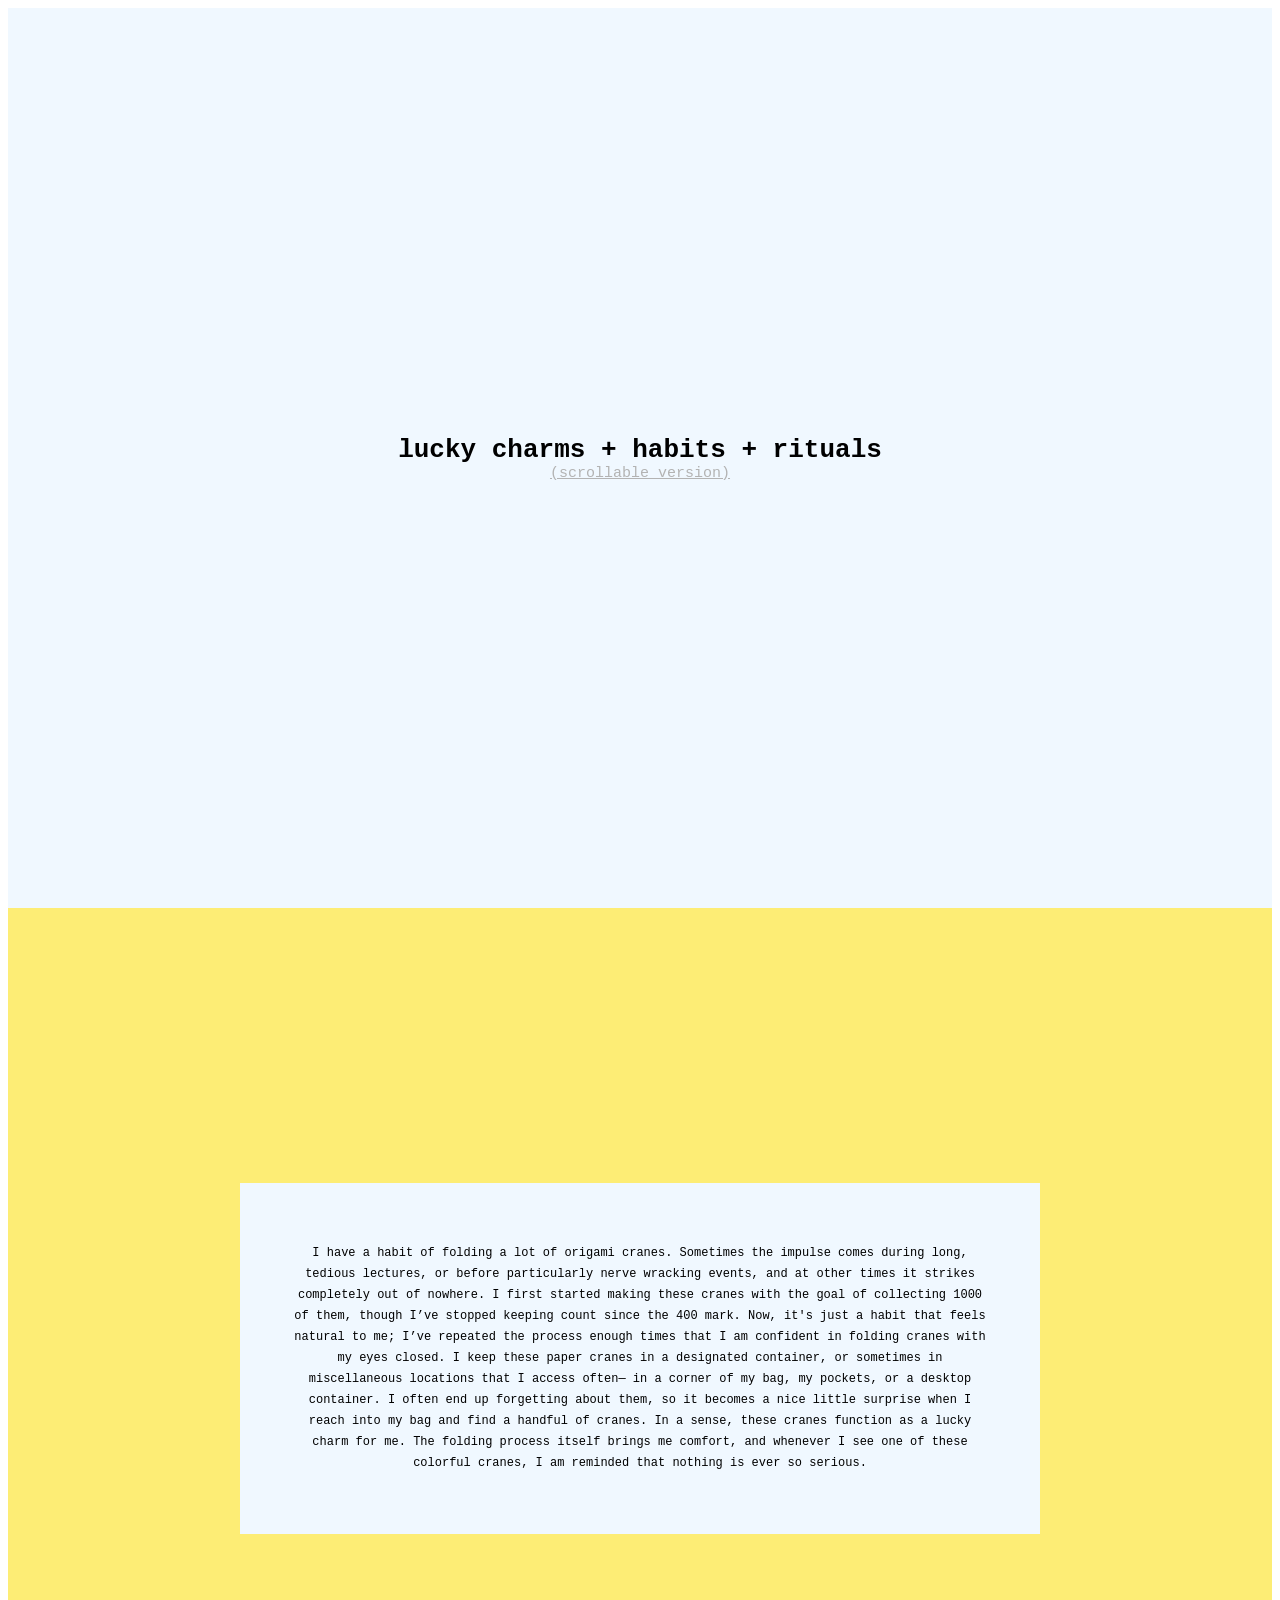
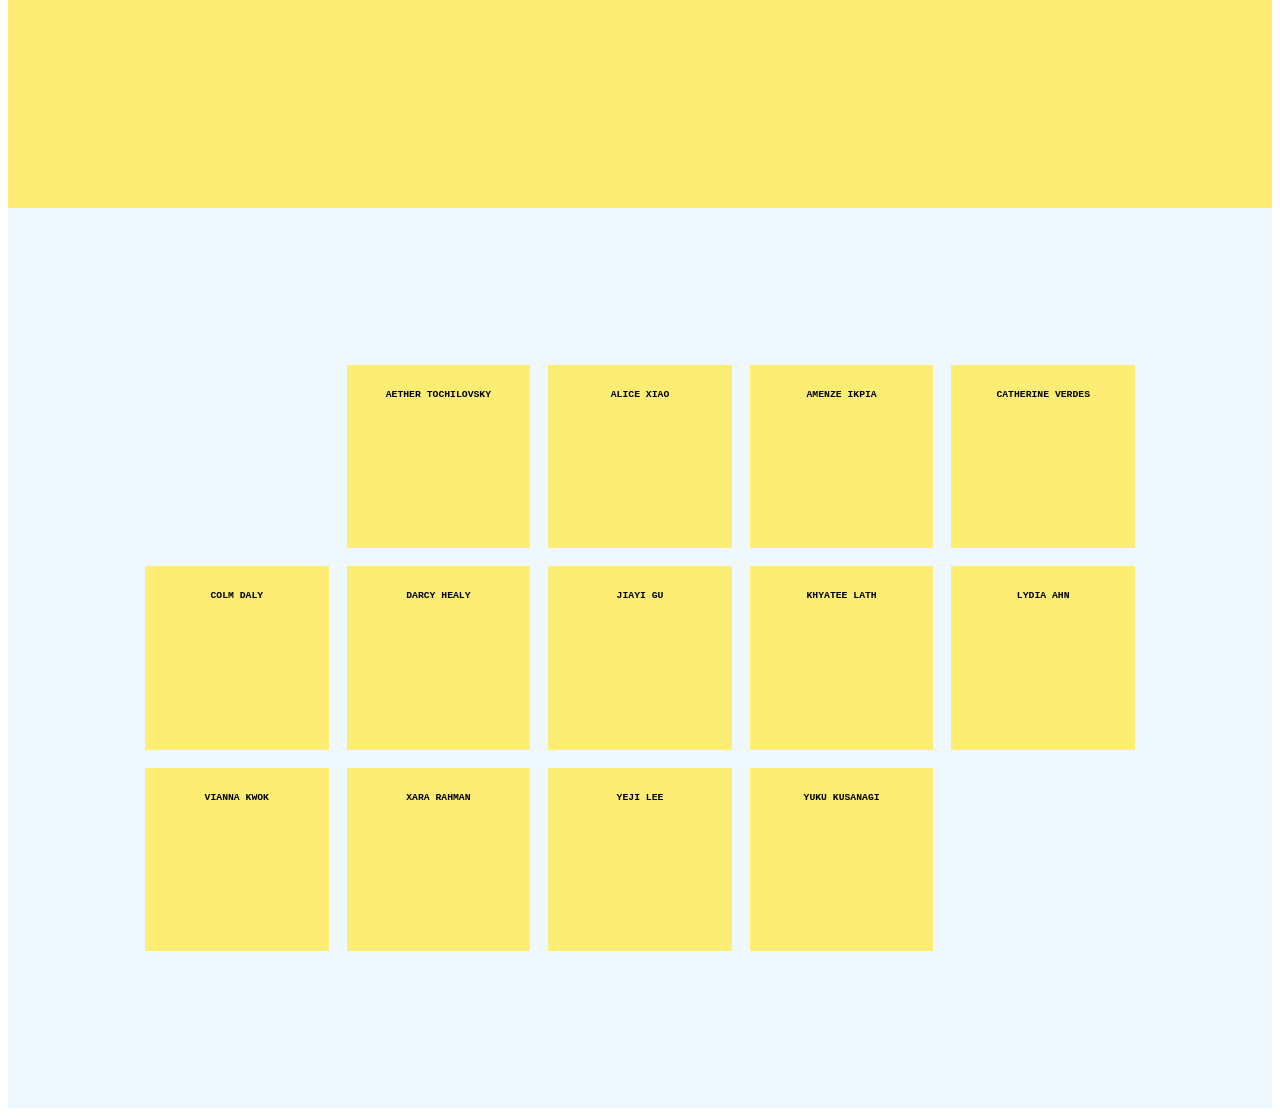
<file: index.html>
<!DOCTYPE html>
<html lang="en">
<head>
    <meta charset="UTF-8">
    <meta name="viewport" content="width=device-width, initial-scale=1.0">
    <title>zine</title>
    <link rel="stylesheet" href="main.css">
</head>
<body>
    <div class="slide slidea">
        <h1>
            lucky charms + habits + rituals
            <div class="link1"><a href="scrollable.html">(scrollable version)</a></div>

        </h1>



    </div>

    <div class="slide slideb">
        <div class="myentry">
            <p>I have a habit of folding a lot of origami cranes. Sometimes the impulse comes during long, tedious lectures, or before particularly nerve wracking events, and at other times it strikes completely out of nowhere. I first started making these cranes with the goal of collecting 1000 of them, though I’ve stopped keeping count since the 400 mark. Now, it's just a habit that feels natural to me; I’ve repeated the process enough times that I am confident in folding cranes with my eyes closed. I keep these paper cranes in a designated container, or sometimes in miscellaneous locations that I access often— in a corner of my bag, my pockets, or a desktop container. I often end up forgetting about them, so it becomes a nice little surprise when I reach into my bag and find a handful of cranes. In a sense, these cranes function as a lucky charm for me. The folding process itself brings me comfort, and whenever I see one of these colorful cranes, I am reminded that nothing is ever so serious.
            </p>
        </div>
    </div>

    <div class="slide slidec">
        <section class="grid-container main">
            <div class="blank"></div>  

            <div class="grid-item">
                <h2>AETHER TOCHILOVSKY</h2>
                    <div class="text">
                       <p>My lucky charm is my headphones. I never go anywhere without them, and I feel like they keep me “protected” in a way. I have noise sensitivities and I am always listening to music or using the noise cancelling function. I really love listening to new music, and I feel more understood than ever when I hear a song that reminds me of a situation, a person, a memory, or myself. If I forget my headphones, it’s almost a guarantee that I’m gonna have a hard time wherever I am, so they are my “lucky charm” (although for a more logical, less magical reason). 
</p>
                    </div>

            </div>

            <div class="grid-item">
                <h2>ALICE XIAO</h2>
                <div class="text">
                       <p>
One ritual I have when I need to win a 50/50 in situations such as flipping a coin, playing Minesweeper, or gambling in general is that I would say something like, “Based on my genius analysis, the coin is going to land on heads.” When I say my phrase, I believe there is a good chance that I will be right. Saying this phrase has supposedly helped me win many Minesweeper games, so I have started to trust my genius analysis even more.
Before saying my phrase, I look at the choices with my genius power and think about them like I am actually doing some kind of analysis. In reality, I am just guessing and hoping for the best. For example, when flipping a coin, I might stare at it for a few seconds and act like I am calculating the laws of physics before predicting heads or tails. When playing Minesweeper, I might stare at the squares on the screen, look for patterns, and pretend that my brain is processing millions of calculations before clicking on a square. Even when there is no real way to know what will happen, I act like I have figured out the answer through pure intelligence.
I also like to convince other people that my ritual actually works because I am a genius. If I predict the correct result, I act like I have just proven my intelligence to the world. For example, if I guess heads correctly three times in a row, I might start acting like I have mastered the art of predicting coin flips. However, when my ritual does not work, I convince everyone that it is because I was not confident enough in my genius analysis when I said the phrase. I never blame my prediction skills; I blame my lack of confidence instead.
I think this ritual is funny because I make a random guess that sounds like a serious scientific experiment. Instead of admitting that I am just lucky, I act like I have a special power to see the future. Even though I know my phrase does not actually change the odds, I still enjoy doing it because it makes every prediction more exciting. At this point, my genius analysis has become less about being correct and more about convincing everyone that I know exactly what I am doing.

                       </p>
                    </div>
            </div>

            <div class="grid-item">
                <h2>AMENZE IKPIA</h2>
                    <div class="text">
                       <p>
                        For me, a ritual that I did was in high school. Previously, I used to do theatre, and every opening night of a show, right before we had to go on, everyone from the cast to the crew, directors, and stage managers would all do a “Shakeout or “Shake Down.” It would also be known as “10-9-8-7-6-5-4-3-2-1.” We would all huddle and, in unison, shake our right hand while counting down from 10 to 1, then repeat with the left hand. Then we would shake our right leg and count down from 10, and repeat on the left leg while counting down out loud. We would continuously do this, reducing the count by one each round until it would reach 1. Each round, the countdown got faster and more energetic until we reached 1. 
For example, the whole pattern is repeated with a 10-count down with right hand, left hand, right foot, left foot. Then 9-count, 8-count,……4-count, 3-count, 2-count, and finally the round gets down to “ONE. ONE. ONE. ONE.”
Shakeout was a big help in releasing any nerves we had before any show and would overall build everyone's energy so that we would have a good run through of the show. 

                       </p>
                    </div>
            </div>

            <div class="grid-item">
                <h2>CATHERINE VERDES</h2>
                <div class="text">
                       <p>
                        One weird ritual that I have is whenever the clock strikes 11:11, I have to touch something red and make a wish. I don’t really remember when I started doing this or where I learned it but it has become something I automatically do whenever I notice the time. The rule is that I have to find something red, touch it, and keep touching it until the minute changes to 11:12; During that minute, I have to think of a wish that I want to come true. It can sometimes be funny because if I'm somewhere where there isn’t anything red nearby, I start to look around for anything that could count as red. I could be someone's clothing, a random object, etc. I know there isn’t any actual proof of doing this will make my wishes come true but I still feel like I have to do it just in case.
I think that’s what makes superstitions so interesting. Even when we know they might not mean anything, we still follow them because they give us a sense of good luck.

                       </p>
                    </div>
            </div>

            <div class="grid-item">
                <h2>COLM DALY</h2>
                <div class="text">
                       <p>                        
I’ve always been interested in analog techniques and devices in design, and in the past few years have heavily relied on my scanner to produce my art. I use it for both school and work, and because of its relatively immobile quality I have grown to be attached to working in my room where I have access to everything I need. My workspace has become so personal and tailored to my interests that I find it hard to produce work I truly love and can proudly say is a reflection of myself if I don’t have access to my scanner and printer. 
To boil it down further, I basically have a small collection of devices (scanner, printer, magazines…) that I’ve become very attached to. I love the way they work with me and with each other and have accepted their faults as unique and even beneficial to my own work. So much so that I refuse to replace them until I absolutely have to - the thought of finding a new object to replace my old object (which I know and love) seems impossible to commit to if I don’t have a proper reason - in this case, that reason is absolute failure of its function. I’m a firm believer that every object has more value than it lets on, and discarding it before fully exploring it is a crime. I think it is such an important ritual to use your objects to its full potential, then mis-use them to their even fuller potential, and in turn be rewarded with experiences and results that are truly a product of yourself.

                       </p>
                    </div>
            </div>

            <div class="grid-item">
                <h2>DARCY HEALY</h2>
                <div class="text">
                       <p>
                        I am definitely a superstitious person, but the first thing that comes to mind when I think of a lucky charm is sort of the opposite. When my family visited Paris in 2024, I split off from them and explored different art museums every day. While potentially cliché, Vincent Van Gogh is one of my absolute favorite artists. Luckily for me, the Musée d’Orsay was hosting a Van Gogh exhibition focusing on the final months of his life. It was there I was able to see his final painting ever—the one he was working on the same day he died—“Tree Roots.” It was quite emotional for me. I stood in front of it until my feet hurt. I purchased a small magnet of it at the gift shop. 
Since then I’ve stayed in two different dorm rooms, two different bedrooms at my parent’s houses, and just recently decorated my current apartment. The magnet has been taped up above my pillow in each of them. It’s also my phone wallpaper. I like seeing it repeatedly, even as the constant exposure makes me eventually stop noticing it each time. I find it an aesthetically beautiful painting, and the context only gives it more gravity. 
It’s maybe a bit morbid for an object I center so significantly. If I sit and think about it for too long it’ll make me sad, but in the quick glances I afford it daily, I am only appreciating its beauty. I always have the option to reflect on it if I’d like, it’ll wait for me to get into the mindset to do so. I think that’s what draws me to it so much. The magnet has followed me through so many major changes, and its consistent location anchors me a bit. In that sense, I think it qualifies as a lucky charm or habit—seeing the painting, in whatever form it’s in, brings me a little comfort. 


                       </p>
                    </div>
            </div>

            <div class="grid-item">
                <h2>JIAYI GU</h2>
                <div class="text">
                       <p>
                        Funny how I came up with the idea “hey let’s all write something about lucky charms,” without carefully considering what my lucky charm might be. By “carefully considering,” I'm already suggesting that nothing immediately came to my mind, so I had to think carefully and hard. There was a time in elementary school when I firmly believed that certain pairs of socks could bring me luck, so I would wear them on exam days. I remember rescuing my beloved socks from the trash after my mom decided that they were too worn out. Till this day, I must have lost all the socks I owned back then. The things I own now that most closely resemble lucky charms are my jade stones. All my jade stones come from my mom’s collection. I believe these beautiful stones have spirits within them that can bless me and keep me safe. Maybe they also bring me luck. There is a particular jade buddha necklace that I “stole” from my aunt when I was two. She was showing off her jades to my mom, and when she was packing everything up, she noticed that the jade buddha–her new favourite--was missing. I have no memory of all of this, including how they eventually found it tucked under my clothes, near my stomach. A family friend who’s “the jade expert” heard the story and excitedly declared that I have special spiritual connection (缘分) with this particular stone, and my aunt (not completely willingly) gifted it to me. I try not to take off my jade necklace and bracelet unless I’m rock climbing. I’m also wearing a bracelet that another aunt bought me from the Jade Buddha Temple in Shanghai, wishing me safety and luck away from home on the other side of the ocean. 
I’m more of an animist than a buddhist. Something else I believe can bring me luck is the bad (unlucky) things that happen to me. I believe fortune and misfortune work like a wicked seesaw–whenever something unfortunate happens to me, I will get a lucky ticket that will redeem itself at some point in the near future. On the other hand, whenever I feel particularly lucky or when I'm really enjoying my life and having a good time, beneath the bubbles of happiness and lightheartedness lurks the suspicion that something terrible is bound to happen soon. 

                       </p>
                    </div>
            </div>

            <div class="grid-item">
                <h2>KHYATEE LATH</h2>
                <div class="text">
                       <p>
                        My lucky charm is my mom’s necklace, which I take with me everywhere. It’s a delicate silver and copper chain with an opalite stone that catches the light in a way I like. To anyone else it would look like ordinary jewelry, but to me it’s more than that. I live away from my family, so I miss small things, like having my mom around when I need her. Wearing her necklace is a simple way of keeping a piece of home with me. It reminds me that she’s still in my corner, even when she isn’t nearby. I feel like its lucky for me, and having something familiar with me helps when I’m nervous or overwhelmed. It’s a small, steady reminder that things usually work out.
So for me it’s less about luck and more about having something that keeps me connected to my family and home.
                       </p>
                    </div>
            </div>

            <div class="grid-item">
                <h2>LYDIA AHN</h2>
                <div class="text">
                       <p>
                        I think I found Sally Hansen’s Miracle Gel during a Walgreens visit, most likely during my first year into high school. Not too long before starting college, I had bare nails for most of my life since playing classical guitar, which meant using sand paper to shape and smoothen the nails on my right hand that picked the strings while the nails on my left hand were cut as decently short as possible in order to press the frets. The only exceptions were the long breaks or evening events, where I would paint my nails a vivid pearlescent color. 

This past August, however, I found myself gravitating towards a dark, vivid shade of red labeled Wine Stock in the CVS on the corner block of Astor Pl just two days before the first day of classes. I was looking for a polish color that would visually mirror my mindset going into this school year to “follow my heart,” and envisioned the deep intensity of the hue to resemble the internal resources that I no longer have reason for laboring to give and offer; rather, these internal things are all learning to be kept still, processed, and grown even stronger for myself. I don’t think I’ll ever be able to play with falsies or extensions like Dolly Parton could, but painting my natural, shortened nails every two weeks with Wine Stock became a newfound ritual of self-expression and self-care; a semi-permanent wearable lucky charm.
                       </p>
                    </div>
            </div>

            <div class="grid-item">
                <h2>VIANNA KWOK</h2>
                <div class="text">
                       <p>
                        I don’t have a specific lucky charm to call lucky, but if I had to choose one for the sake of this assignment it’d probably be a lion necklace I usually wear. I got it at some thrift store in Hong Kong for $10 USD (80HKD) in 2023 and never wore it since it looked kinda chunky and just this thing hanging around my neck. It’s a gold-plated necklace of a lion head with a thin chain. I think ever since I moved to New York for school it’s been the only necklace I wear. Not that it has much sentimental value or grants me luck, but I’ve grown to like the clunkiness of it and the connotations of a lion. But since I wear it almost everyday it’s starting to wear out, and the gold (/gold-looking) plating is coming off and you can see some cooper-y patches underneath. I try my best to take care of it (as in not getting it near water), but over time it’s inevitable it’ll start wearing out, which is kinda sad I guess. Hoping to somehow eternalize it. It doesn’t bring me luck, but wearing it makes me feel like I have a little lion guardian guarding me at all times — like those Chinese guardian lion statues at the front of buildings. If I were to be really superstitious, this little necklace wards off evil spirits for me. It has taken care of me well and only good things have happened since.
                       </p>
                    </div>
            </div>

            <div class="grid-item">
                <h2>XARA RAHMAN</h2>
                <div class="text">
                       <p>
                        I always loved digital cameras butttttt. . . I really did not feel like buying a new one -- even with my big girl money. I was quite happy with my phone camera, I mean I had various filters at my arsenal -- what more could I wish for? I was using apps such as Dazzcam and even my phone's native camera filtering features, and I was very content with them. If anything, it made me like my phone even more because someone from 1723 would definitely faint looking at the witchcraft I am doing with this glowing, black box.

Of course, seeing everyone hop on the trend of purchasing a digicam did kind of sway my feelings since I, admittedly, am a trendhopper. However, taking one look at the prices and looking at what I could buy instead changed my mind. I would sigh sometimes whenever I would see my homegirls posting chic going out photos, because they looked so, so, so good. It wasn't even the pictures, it was just the experience of taking the photos. Like holding this little box that is barely the size of your palm -- it is so cute. . . so stylish. Whatever, a girl could dream.

I remember talking about this with my baba (dad) over the phone when we were Facetiming. I was telling him, jokingly, that everyone nowadays prefers the more "vintage" look to photos and have started purchasing digital cameras. He was confused. Very, very confused. He could not wrap his head around it, honestly. It was really funny, and to be honest, kind of valid? Oh well. Anyways. He then told me that he actually owns a digital camera. Although it is old, like 15-years-old, she still works fine because my 
                       </p>
                    </div>
            </div>

            <div class="grid-item">
                <h2>YEJI LEE</h2>
                <div class="text">
                       <p>
                        One weird superstition I have is that I think seeing 4:44 on the clock is bad luck. A lot of people believe that repeating numbers are lucky ot have special meaning, but for some reason, I feel the complete opposite about 4:44.
Whenever I randomly check my phone and www 4: 44, I get this weird feeling that something bad might happen. I know it’s probably just a coincidence, but I still don’t like seeing it. Sometimes I even try not to look at the clock around that time because I don't want to accidentally see those numbers.
What’s funny is that I don’t really believe in every superstition, but this one somehow stuck with me. I know that looking r a certain number can’t actually change what happens in my life, but I still associate 4:44 with bad luck. I think it’s interesting how something as simple as a number can affect the way we feel.

                       </p>
                    </div>
            </div>

            <div class="grid-item">
                <h2>YUKU KUSANAGI</h2>
                <div class="text">
                       <p>
                        My lucky charm(s) are omamori, a Japanese amulet you can get from Shinto shrines and Buddhist temples. It's a little charm, typically consisting of a fabric pouch, with a sacred paper or wooden slip inside. I have multiple, usually one per bag—in my schoolbag I have a white omamori from the Izumo Oyashiro shrine, a small beige omamori from Susa shrine in my everyday bag, a pink and white omamori from Kanda shrine in my totebag, etc... It's primarily for luck and protection, but also a small, physical piece of home I can carry around with me to places unknown.
                       </p>
                    </div>
            </div>
        </section>         
    </div>
        
</body>
</html>
</file>
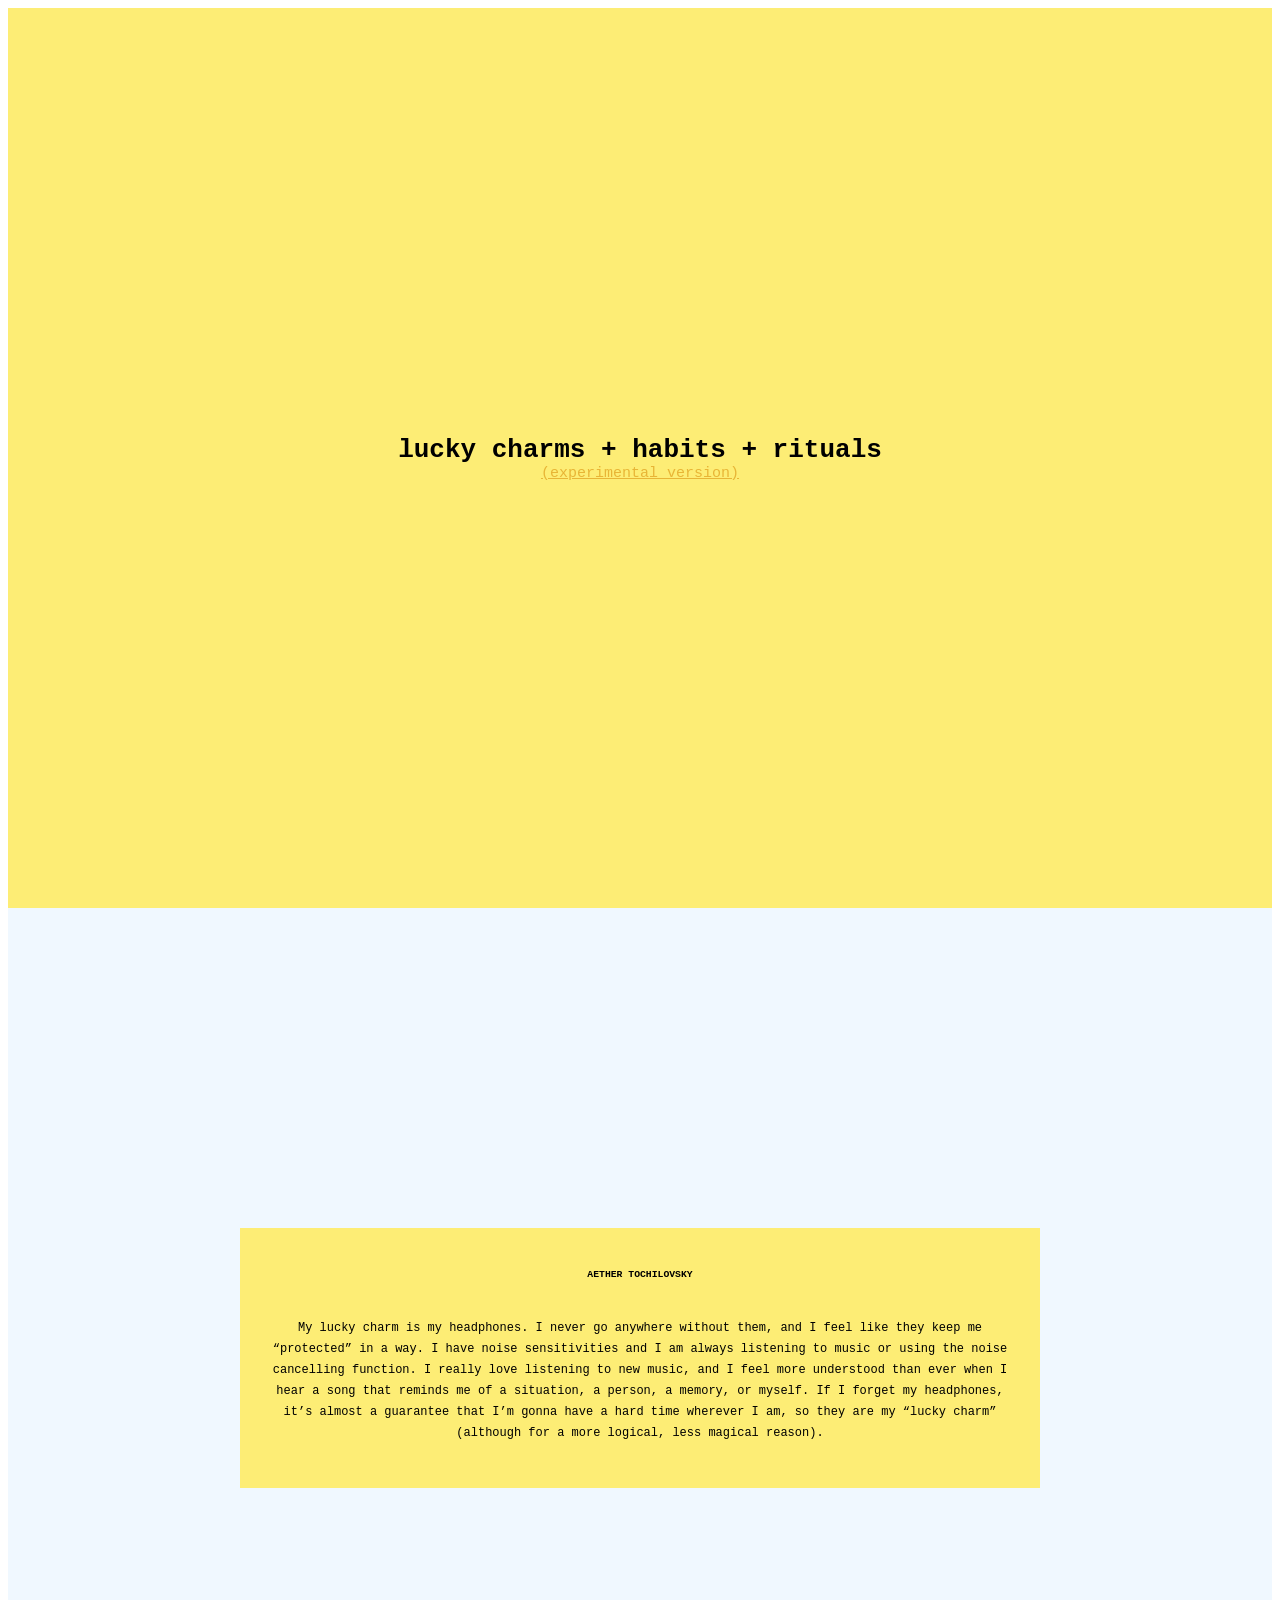
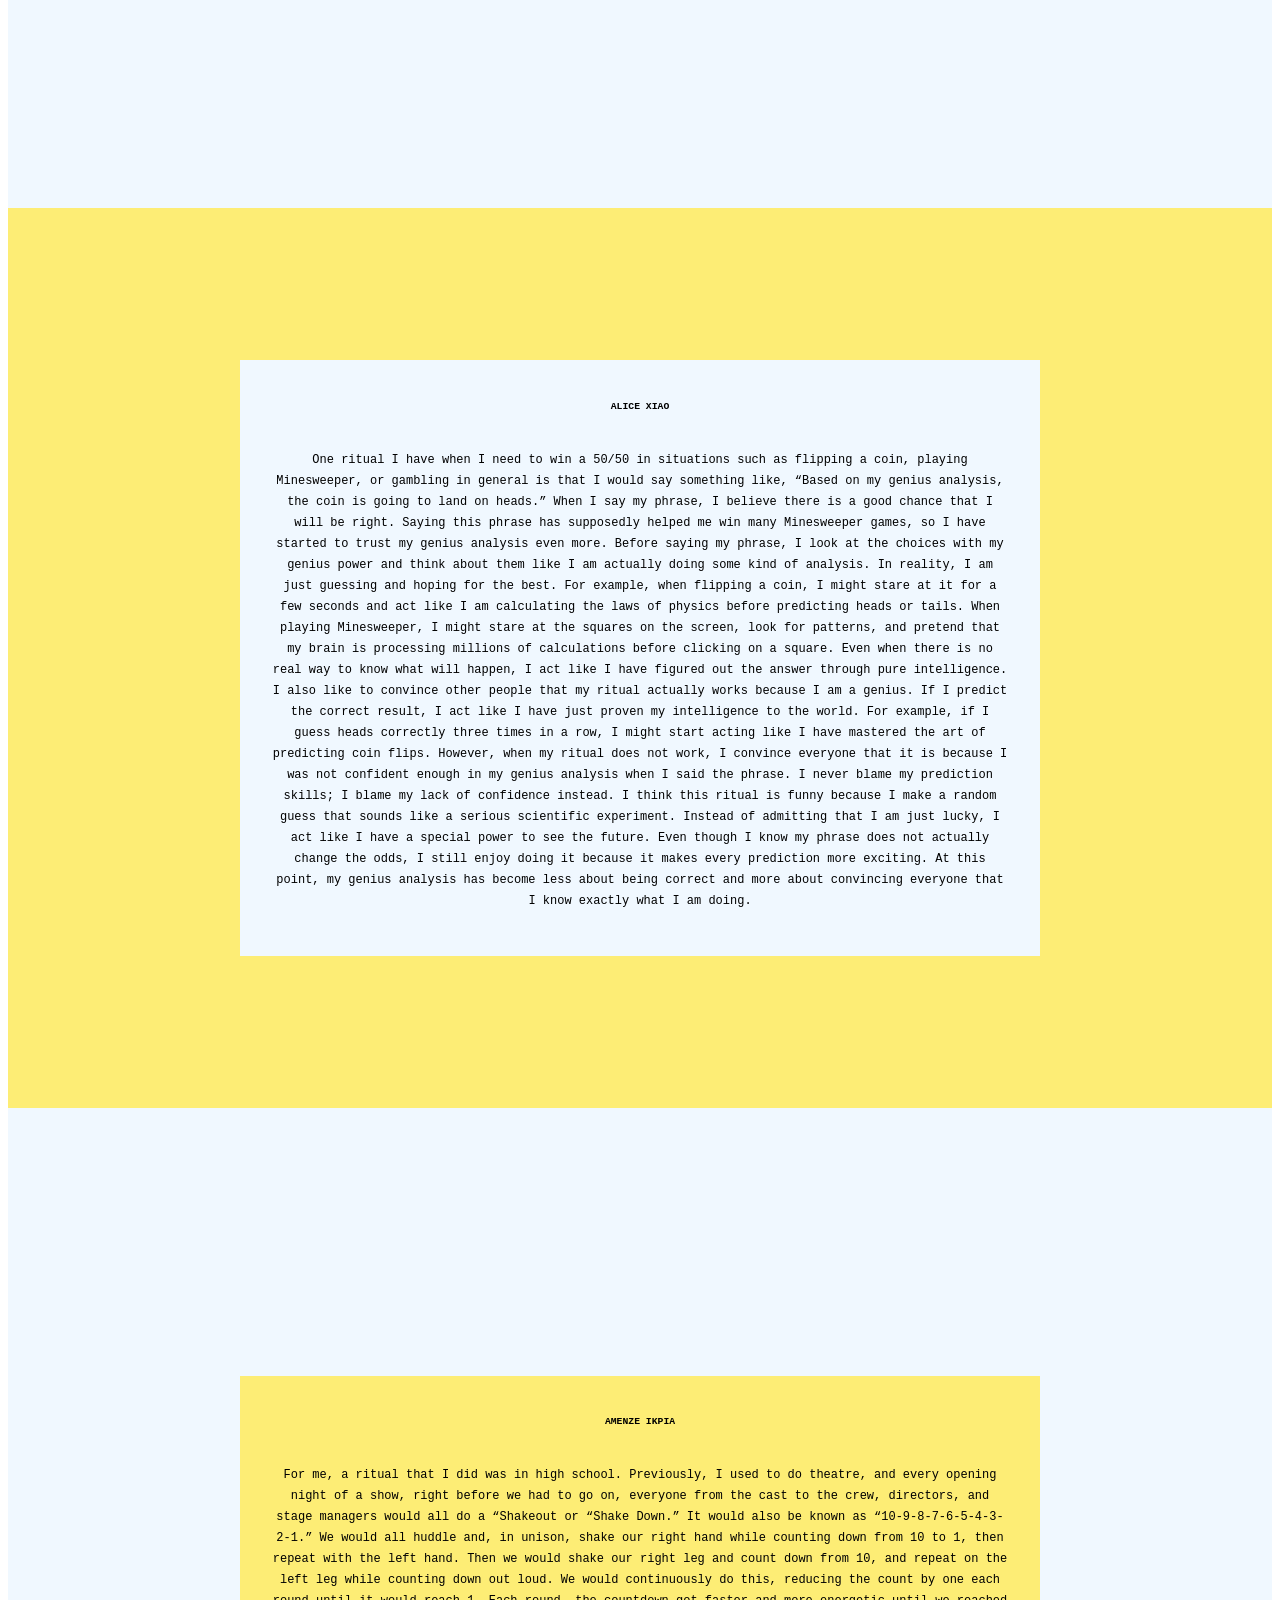
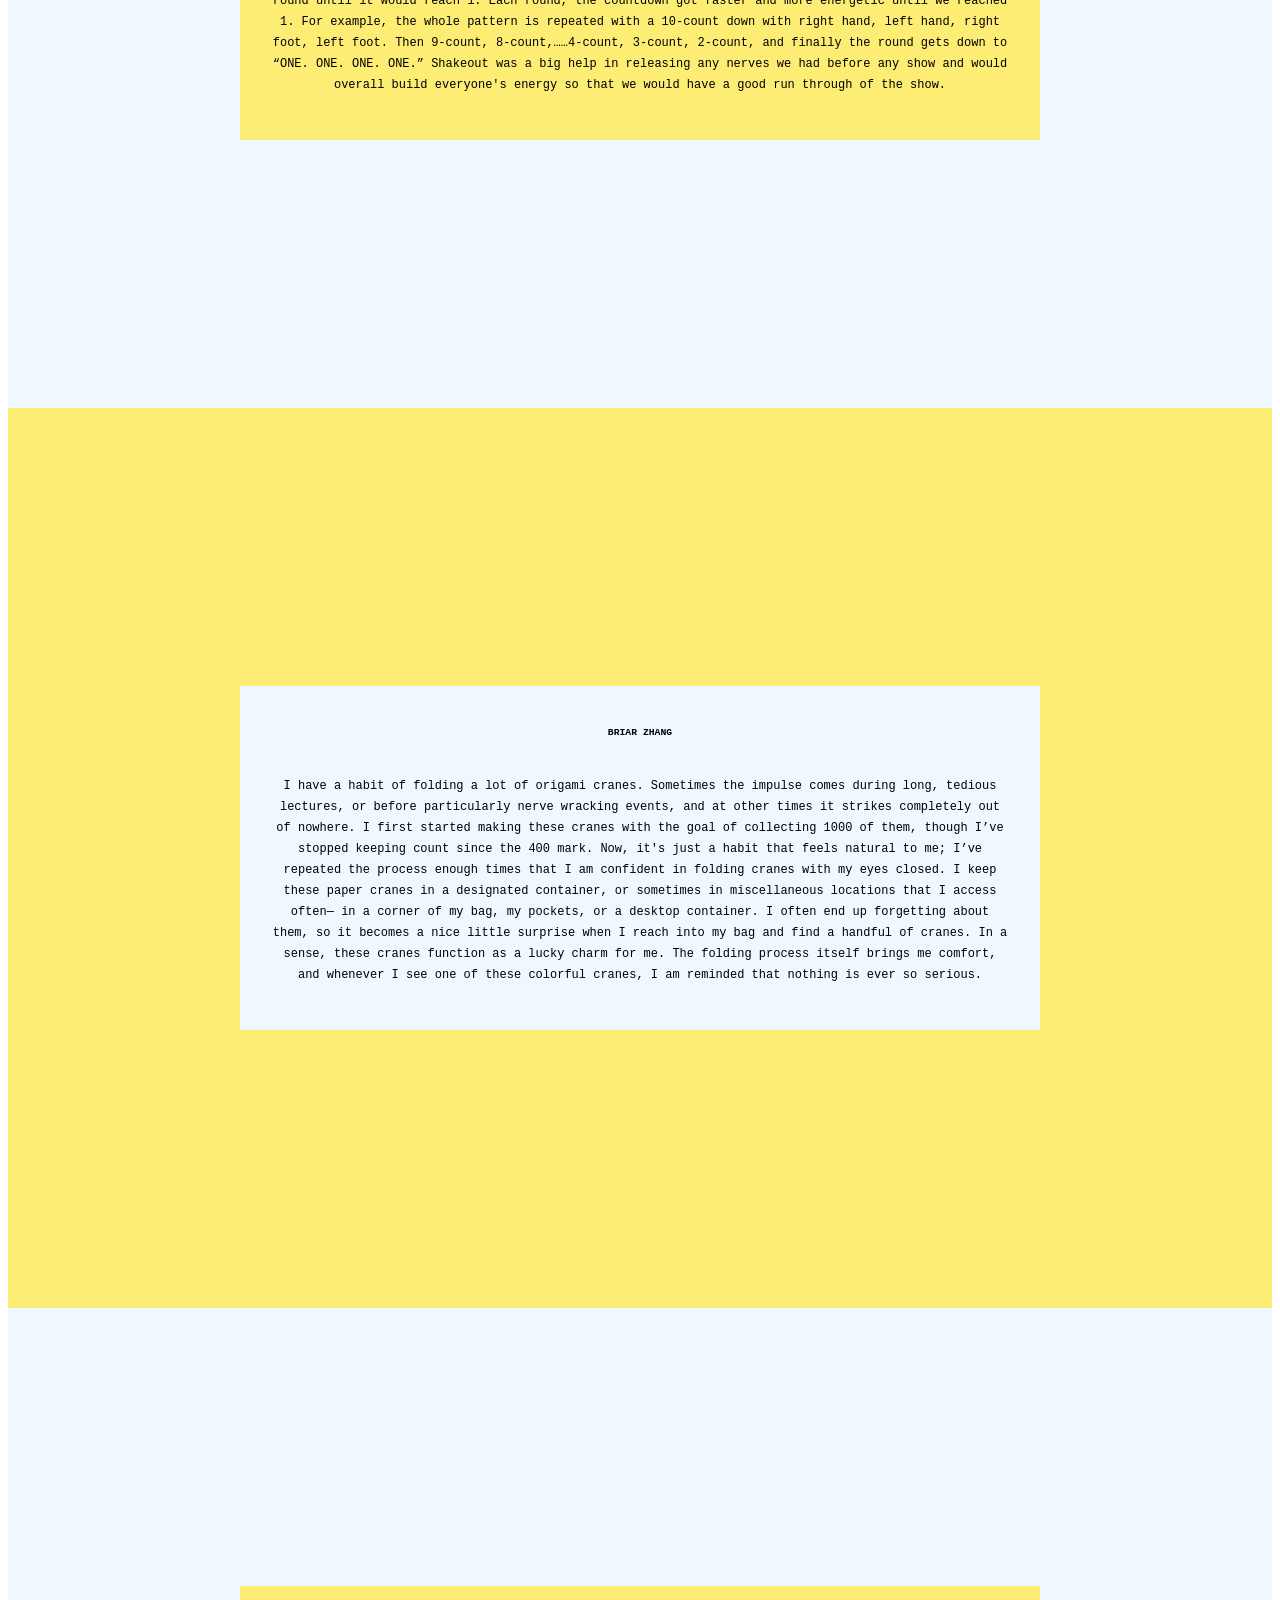
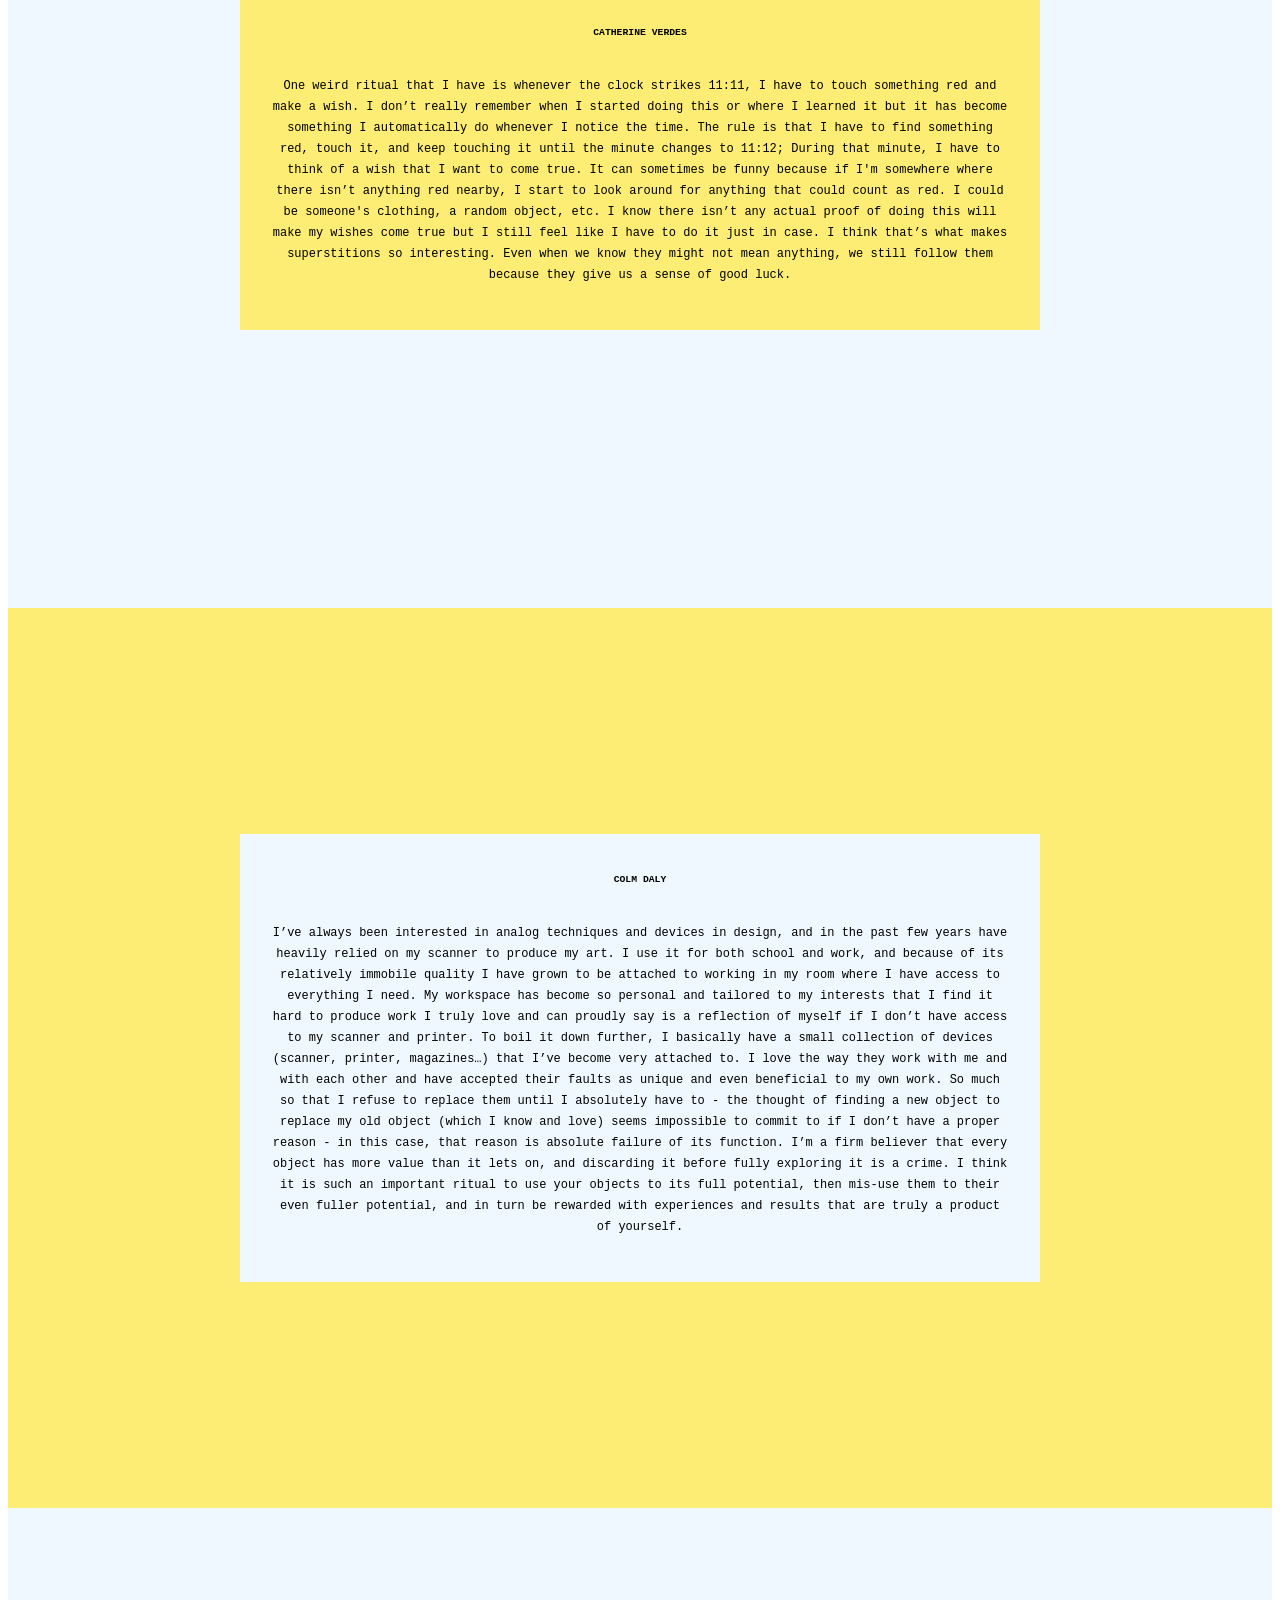
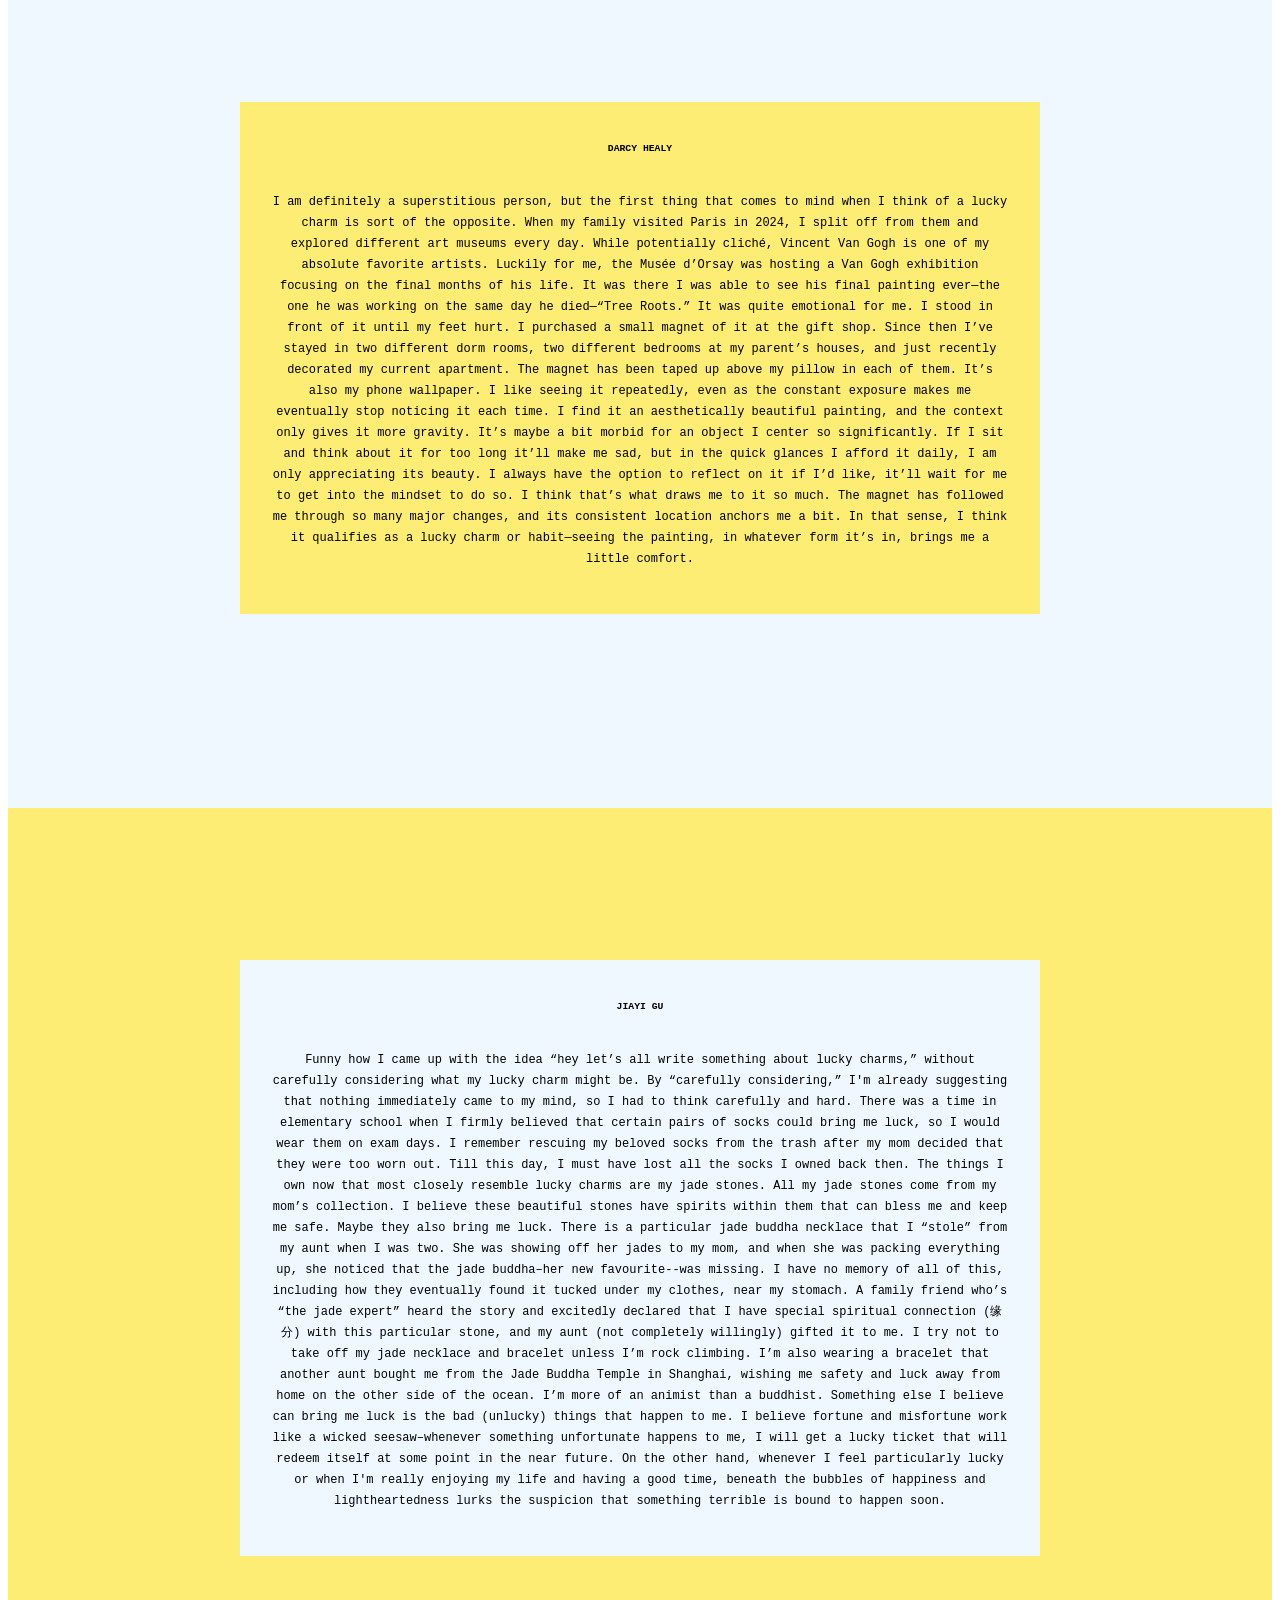
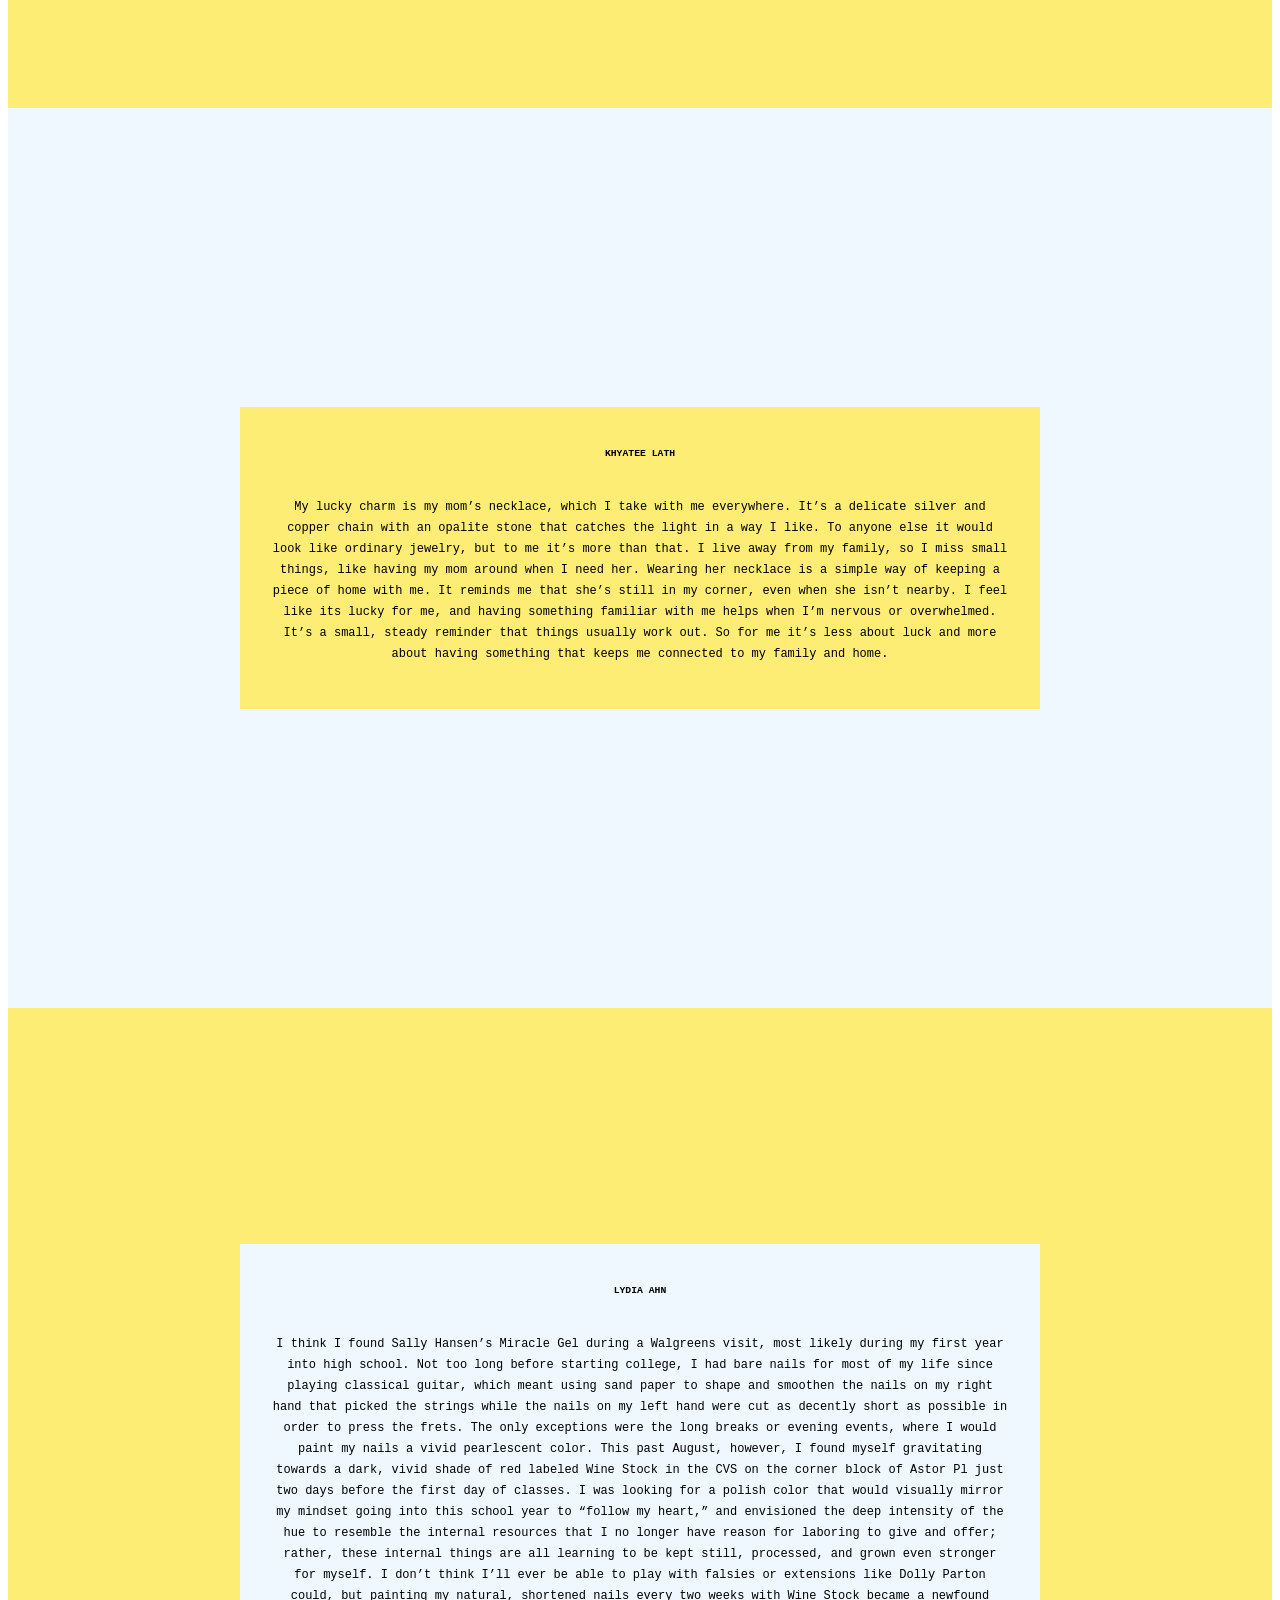
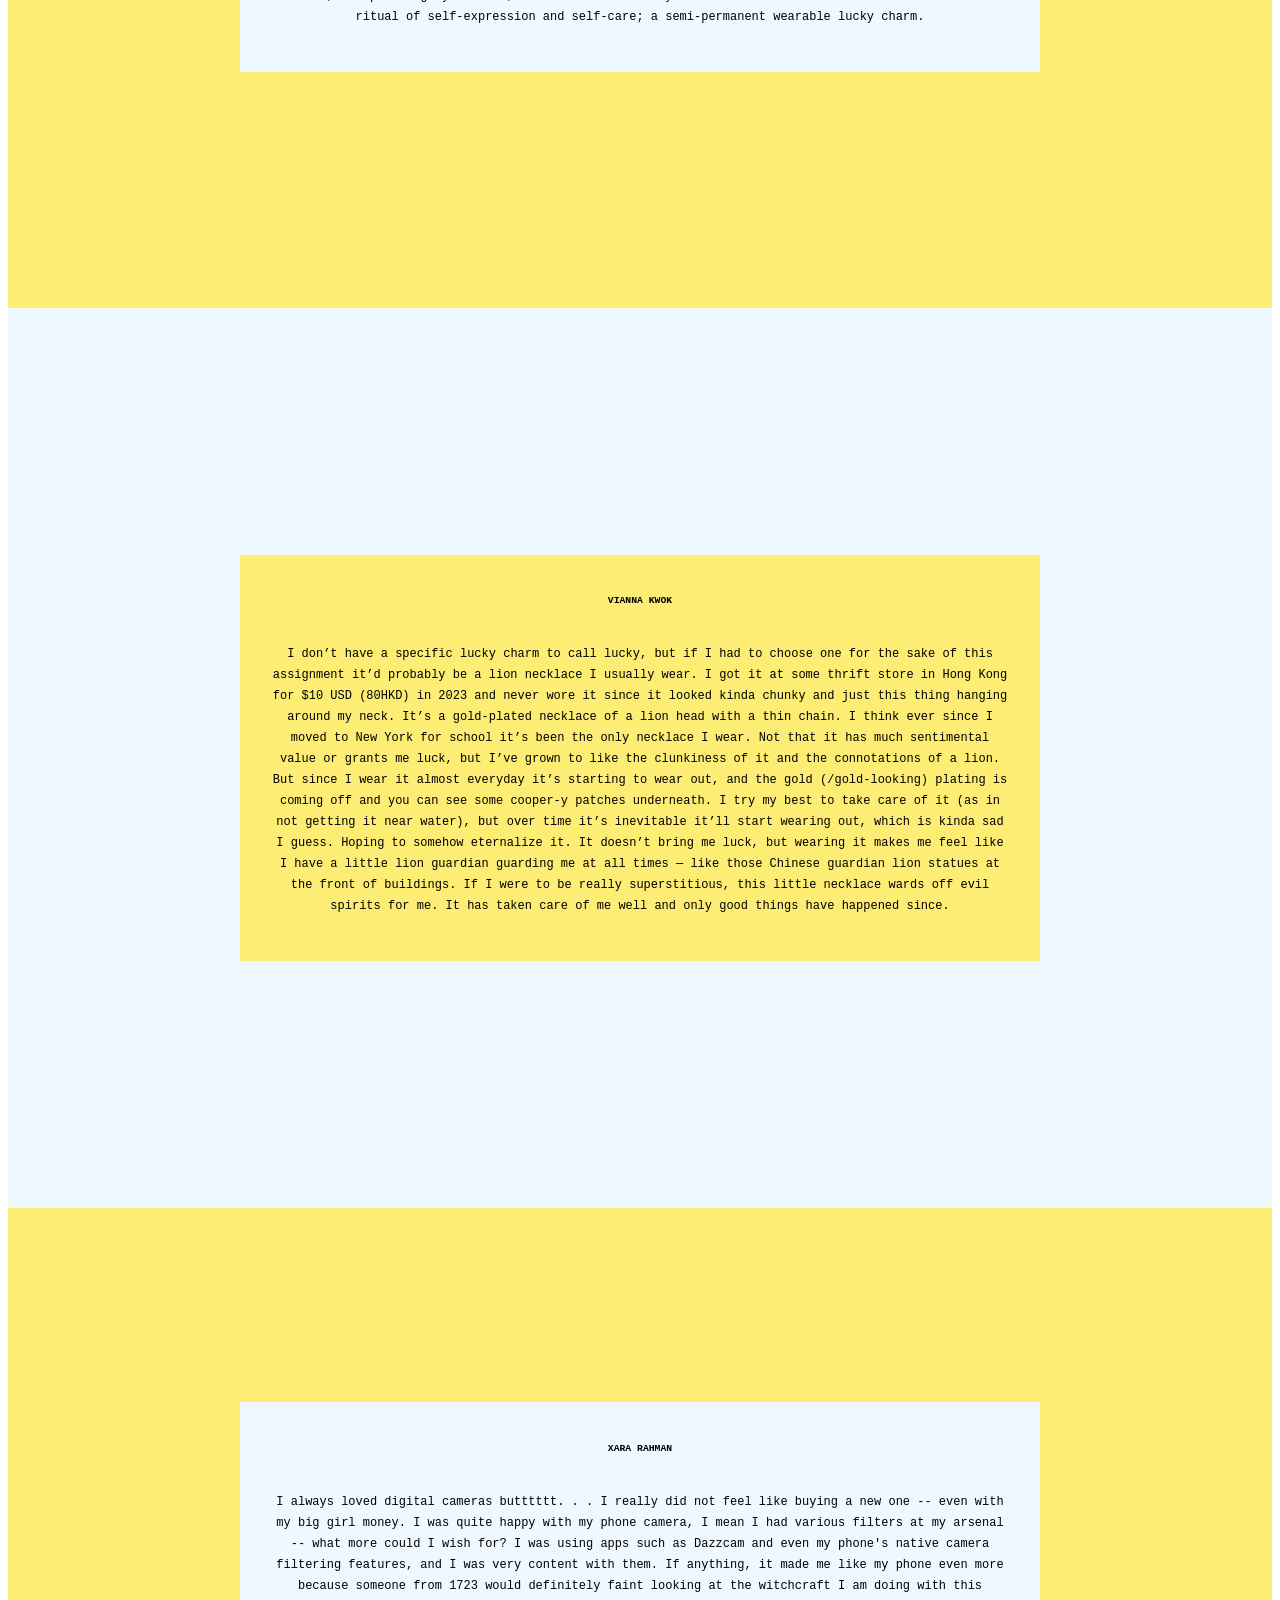
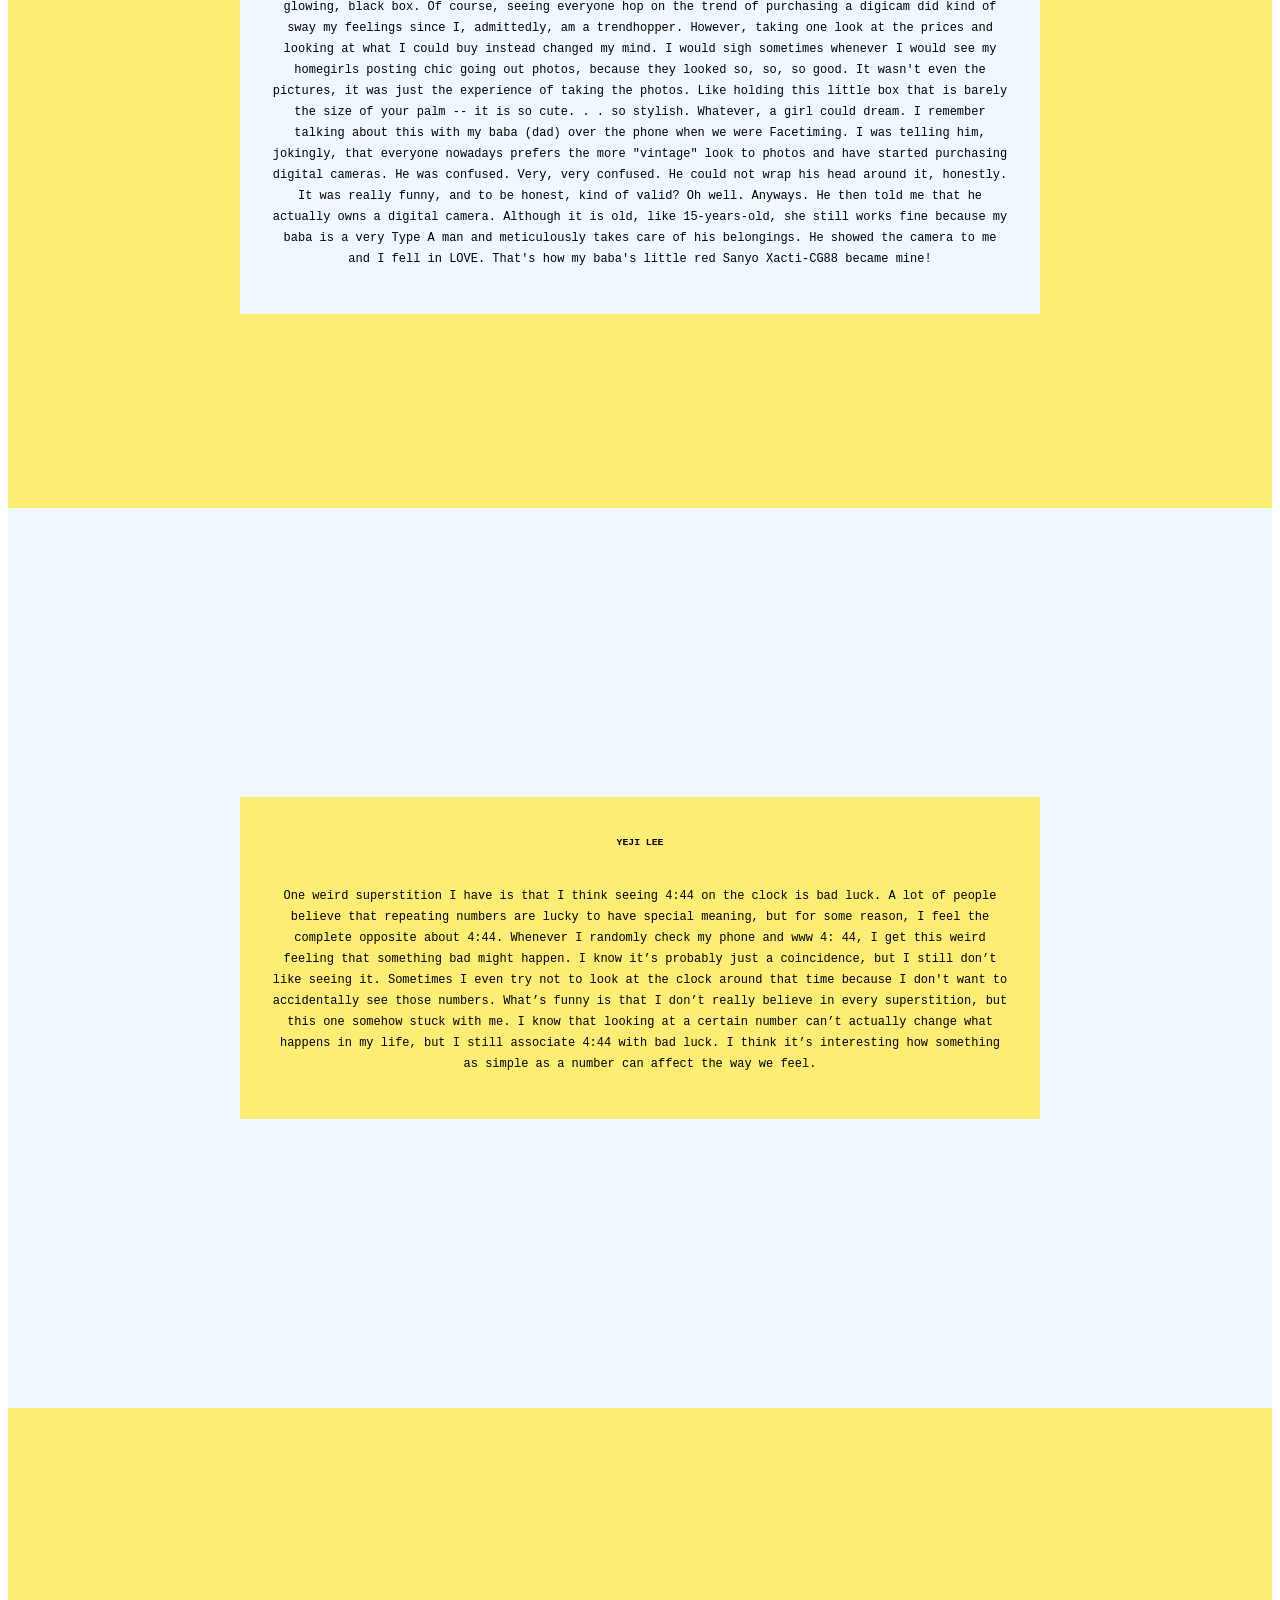
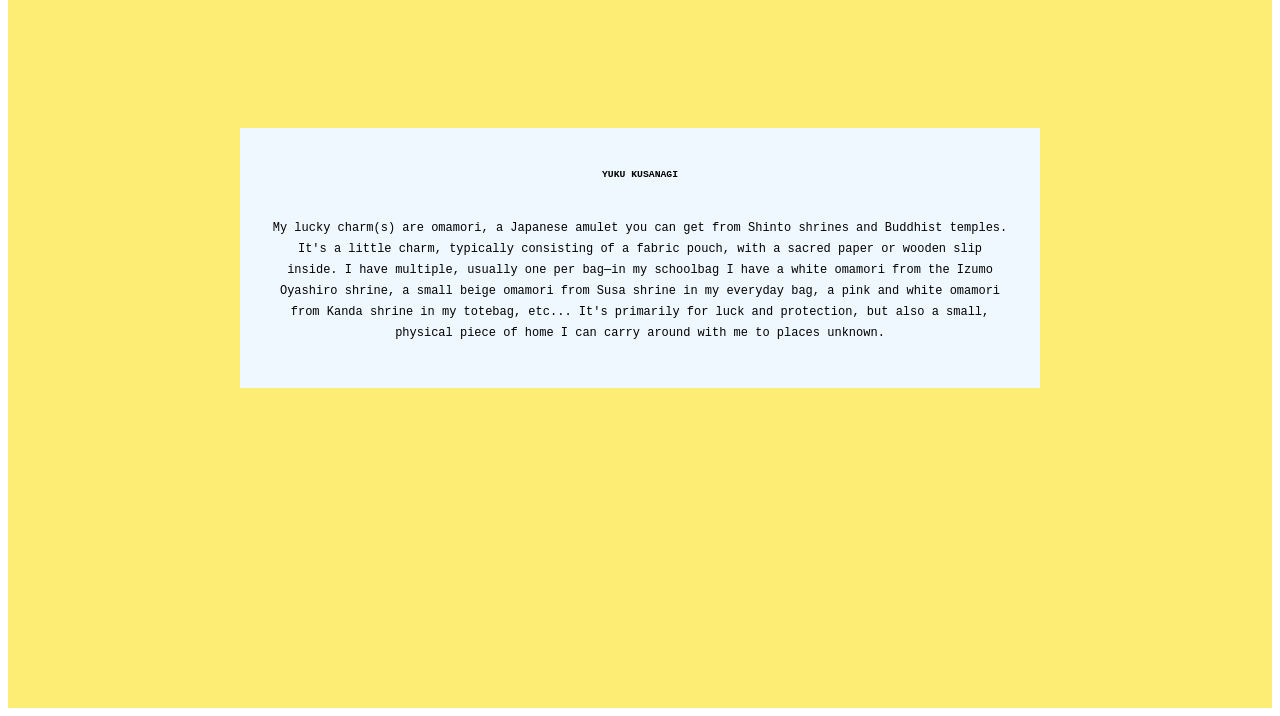
<file: scrollable.html>
<!DOCTYPE html>
<html lang="en">
<head>
    <meta charset="UTF-8">
    <meta name="viewport" content="width=device-width, initial-scale=1.0">
    <title>zine</title>
    <link rel="stylesheet" href="main.css">

</head>
<body>
    <div class="slide slideb">
        <h1>
            lucky charms + habits + rituals
                    <div class="link2"><a href="index.html">(experimental version)</a></div>

        </h1>
    </div>

        <div class="slide slidea">
            <div class="entryb">
                <h2>AETHER TOCHILOVSKY</h2>
                <br>
                <p>My lucky charm is my headphones. I never go anywhere without them, and I feel like they keep me “protected” in a way. I have noise sensitivities and I am always listening to music or using the noise cancelling function. I really love listening to new music, and I feel more understood than ever when I hear a song that reminds me of a situation, a person, a memory, or myself. If I forget my headphones, it’s almost a guarantee that I’m gonna have a hard time wherever I am, so they are my “lucky charm” (although for a more logical, less magical reason). </p>
            </div>
        </div>

        <div class="slide slideb">
            <div class="entrya">
                <h2>ALICE XIAO</h2>
                <br>
                <p>One ritual I have when I need to win a 50/50 in situations such as flipping a coin, playing Minesweeper, or gambling in general is that I would say something like, “Based on my genius analysis, the coin is going to land on heads.” When I say my phrase, I believe there is a good chance that I will be right. Saying this phrase has supposedly helped me win many Minesweeper games, so I have started to trust my genius analysis even more.
Before saying my phrase, I look at the choices with my genius power and think about them like I am actually doing some kind of analysis. In reality, I am just guessing and hoping for the best. For example, when flipping a coin, I might stare at it for a few seconds and act like I am calculating the laws of physics before predicting heads or tails. When playing Minesweeper, I might stare at the squares on the screen, look for patterns, and pretend that my brain is processing millions of calculations before clicking on a square. Even when there is no real way to know what will happen, I act like I have figured out the answer through pure intelligence.
I also like to convince other people that my ritual actually works because I am a genius. If I predict the correct result, I act like I have just proven my intelligence to the world. For example, if I guess heads correctly three times in a row, I might start acting like I have mastered the art of predicting coin flips. However, when my ritual does not work, I convince everyone that it is because I was not confident enough in my genius analysis when I said the phrase. I never blame my prediction skills; I blame my lack of confidence instead.
I think this ritual is funny because I make a random guess that sounds like a serious scientific experiment. Instead of admitting that I am just lucky, I act like I have a special power to see the future. Even though I know my phrase does not actually change the odds, I still enjoy doing it because it makes every prediction more exciting. At this point, my genius analysis has become less about being correct and more about convincing everyone that I know exactly what I am doing.
</p>
            </div>
        </div>


        <div class="slide slidea">
            <div class="entryb">
                <h2>AMENZE IKPIA</h2>
                <br>
                <p>For me, a ritual that I did was in high school. Previously, I used to do theatre, and every opening night of a show, right before we had to go on, everyone from the cast to the crew, directors, and stage managers would all do a “Shakeout or “Shake Down.” It would also be known as “10-9-8-7-6-5-4-3-2-1.” We would all huddle and, in unison, shake our right hand while counting down from 10 to 1, then repeat with the left hand. Then we would shake our right leg and count down from 10, and repeat on the left leg while counting down out loud. We would continuously do this, reducing the count by one each round until it would reach 1. Each round, the countdown got faster and more energetic until we reached 1. 
For example, the whole pattern is repeated with a 10-count down with right hand, left hand, right foot, left foot. Then 9-count, 8-count,……4-count, 3-count, 2-count, and finally the round gets down to “ONE. ONE. ONE. ONE.”
Shakeout was a big help in releasing any nerves we had before any show and would overall build everyone's energy so that we would have a good run through of the show. 
</p>
            </div>
        </div>

            <div class="slide slideb">
        <div class="entrya">
            <h2>BRIAR ZHANG</h2>
            <br>
            <p>I have a habit of folding a lot of origami cranes. Sometimes the impulse comes during long, tedious lectures, or before particularly nerve wracking events, and at other times it strikes completely out of nowhere. I first started making these cranes with the goal of collecting 1000 of them, though I’ve stopped keeping count since the 400 mark. Now, it's just a habit that feels natural to me; I’ve repeated the process enough times that I am confident in folding cranes with my eyes closed. I keep these paper cranes in a designated container, or sometimes in miscellaneous locations that I access often— in a corner of my bag, my pockets, or a desktop container. I often end up forgetting about them, so it becomes a nice little surprise when I reach into my bag and find a handful of cranes. In a sense, these cranes function as a lucky charm for me. The folding process itself brings me comfort, and whenever I see one of these colorful cranes, I am reminded that nothing is ever so serious.
            </p>
        </div>
    </div>

        <div class="slide slidea">
            <div class="entryb">
                <h2>CATHERINE VERDES</h2>
                <br>
                <p>One weird ritual that I have is whenever the clock strikes 11:11, I have to touch something red and make a wish. I don’t really remember when I started doing this or where I learned it but it has become something I automatically do whenever I notice the time. The rule is that I have to find something red, touch it, and keep touching it until the minute changes to 11:12; During that minute, I have to think of a wish that I want to come true. It can sometimes be funny because if I'm somewhere where there isn’t anything red nearby, I start to look around for anything that could count as red. I could be someone's clothing, a random object, etc. I know there isn’t any actual proof of doing this will make my wishes come true but I still feel like I have to do it just in case.
I think that’s what makes superstitions so interesting. Even when we know they might not mean anything, we still follow them because they give us a sense of good luck.
</p>
            </div>
        </div>


        <div class="slide slideb">
            <div class="entrya">
                <h2>COLM DALY</h2>
                <br>
                <p>I’ve always been interested in analog techniques and devices in design, and in the past few years have heavily relied on my scanner to produce my art. I use it for both school and work, and because of its relatively immobile quality I have grown to be attached to working in my room where I have access to everything I need. My workspace has become so personal and tailored to my interests that I find it hard to produce work I truly love and can proudly say is a reflection of myself if I don’t have access to my scanner and printer. 
To boil it down further, I basically have a small collection of devices (scanner, printer, magazines…) that I’ve become very attached to. I love the way they work with me and with each other and have accepted their faults as unique and even beneficial to my own work. So much so that I refuse to replace them until I absolutely have to - the thought of finding a new object to replace my old object (which I know and love) seems impossible to commit to if I don’t have a proper reason - in this case, that reason is absolute failure of its function. I’m a firm believer that every object has more value than it lets on, and discarding it before fully exploring it is a crime. I think it is such an important ritual to use your objects to its full potential, then mis-use them to their even fuller potential, and in turn be rewarded with experiences and results that are truly a product of yourself.
</p>
            </div>
        </div>

        <div class="slide slidea">
            <div class="entryb">
                <h2>DARCY HEALY</h2>
                <br>
                <p>I am definitely a superstitious person, but the first thing that comes to mind when I think of a lucky charm is sort of the opposite. When my family visited Paris in 2024, I split off from them and explored different art museums every day. While potentially cliché, Vincent Van Gogh is one of my absolute favorite artists. Luckily for me, the Musée d’Orsay was hosting a Van Gogh exhibition focusing on the final months of his life. It was there I was able to see his final painting ever—the one he was working on the same day he died—“Tree Roots.” It was quite emotional for me. I stood in front of it until my feet hurt. I purchased a small magnet of it at the gift shop. 
Since then I’ve stayed in two different dorm rooms, two different bedrooms at my parent’s houses, and just recently decorated my current apartment. The magnet has been taped up above my pillow in each of them. It’s also my phone wallpaper. I like seeing it repeatedly, even as the constant exposure makes me eventually stop noticing it each time. I find it an aesthetically beautiful painting, and the context only gives it more gravity. 
It’s maybe a bit morbid for an object I center so significantly. If I sit and think about it for too long it’ll make me sad, but in the quick glances I afford it daily, I am only appreciating its beauty. I always have the option to reflect on it if I’d like, it’ll wait for me to get into the mindset to do so. I think that’s what draws me to it so much. The magnet has followed me through so many major changes, and its consistent location anchors me a bit. In that sense, I think it qualifies as a lucky charm or habit—seeing the painting, in whatever form it’s in, brings me a little comfort. 
</p>
            </div>
        </div>


        <div class="slide slideb">
            <div class="entrya">
                <h2>JIAYI GU</h2>
                <br>
                <p>Funny how I came up with the idea “hey let’s all write something about lucky charms,” without carefully considering what my lucky charm might be. By “carefully considering,” I'm already suggesting that nothing immediately came to my mind, so I had to think carefully and hard. There was a time in elementary school when I firmly believed that certain pairs of socks could bring me luck, so I would wear them on exam days. I remember rescuing my beloved socks from the trash after my mom decided that they were too worn out. Till this day, I must have lost all the socks I owned back then. The things I own now that most closely resemble lucky charms are my jade stones. All my jade stones come from my mom’s collection. I believe these beautiful stones have spirits within them that can bless me and keep me safe. Maybe they also bring me luck. There is a particular jade buddha necklace that I “stole” from my aunt when I was two. She was showing off her jades to my mom, and when she was packing everything up, she noticed that the jade buddha–her new favourite--was missing. I have no memory of all of this, including how they eventually found it tucked under my clothes, near my stomach. A family friend who’s “the jade expert” heard the story and excitedly declared that I have special spiritual connection (缘分) with this particular stone, and my aunt (not completely willingly) gifted it to me. I try not to take off my jade necklace and bracelet unless I’m rock climbing. I’m also wearing a bracelet that another aunt bought me from the Jade Buddha Temple in Shanghai, wishing me safety and luck away from home on the other side of the ocean. 
I’m more of an animist than a buddhist. Something else I believe can bring me luck is the bad (unlucky) things that happen to me. I believe fortune and misfortune work like a wicked seesaw–whenever something unfortunate happens to me, I will get a lucky ticket that will redeem itself at some point in the near future. On the other hand, whenever I feel particularly lucky or when I'm really enjoying my life and having a good time, beneath the bubbles of happiness and lightheartedness lurks the suspicion that something terrible is bound to happen soon. 
</p>
            </div>
        </div>


        <div class="slide slidea">
            <div class="entryb">
                <h2>KHYATEE LATH</h2>
                <br>
                <p>My lucky charm is my mom’s necklace, which I take with me everywhere. It’s a delicate silver and copper chain with an opalite stone that catches the light in a way I like. To anyone else it would look like ordinary jewelry, but to me it’s more than that. I live away from my family, so I miss small things, like having my mom around when I need her. Wearing her necklace is a simple way of keeping a piece of home with me. It reminds me that she’s still in my corner, even when she isn’t nearby. I feel like its lucky for me, and having something familiar with me helps when I’m nervous or overwhelmed. It’s a small, steady reminder that things usually work out.
So for me it’s less about luck and more about having something that keeps me connected to my family and home.
</p>
            </div>
        </div>


        <div class="slide slideb">
            <div class="entrya">
                <h2>LYDIA AHN</h2>
                <br>
                <p>I think I found Sally Hansen’s Miracle Gel during a Walgreens visit, most likely during my first year into high school. Not too long before starting college, I had bare nails for most of my life since playing classical guitar, which meant using sand paper to shape and smoothen the nails on my right hand that picked the strings while the nails on my left hand were cut as decently short as possible in order to press the frets. The only exceptions were the long breaks or evening events, where I would paint my nails a vivid pearlescent color. 
This past August, however, I found myself gravitating towards a dark, vivid shade of red labeled Wine Stock in the CVS on the corner block of Astor Pl just two days before the first day of classes. I was looking for a polish color that would visually mirror my mindset going into this school year to “follow my heart,” and envisioned the deep intensity of the hue to resemble the internal resources that I no longer have reason for laboring to give and offer; rather, these internal things are all learning to be kept still, processed, and grown even stronger for myself. I don’t think I’ll ever be able to play with falsies or extensions like Dolly Parton could, but painting my natural, shortened nails every two weeks with Wine Stock became a newfound ritual of self-expression and self-care; a semi-permanent wearable lucky charm.
</p>
            </div>
        </div>

        <div class="slide slidea">
            <div class="entryb">
                <h2>VIANNA KWOK</h2>
                <br>
                <p>I don’t have a specific lucky charm to call lucky, but if I had to choose one for the sake of this assignment it’d probably be a lion necklace I usually wear. I got it at some thrift store in Hong Kong for $10 USD (80HKD) in 2023 and never wore it since it looked kinda chunky and just this thing hanging around my neck. It’s a gold-plated necklace of a lion head with a thin chain. I think ever since I moved to New York for school it’s been the only necklace I wear. Not that it has much sentimental value or grants me luck, but I’ve grown to like the clunkiness of it and the connotations of a lion. But since I wear it almost everyday it’s starting to wear out, and the gold (/gold-looking) plating is coming off and you can see some cooper-y patches underneath. I try my best to take care of it (as in not getting it near water), but over time it’s inevitable it’ll start wearing out, which is kinda sad I guess. Hoping to somehow eternalize it. It doesn’t bring me luck, but wearing it makes me feel like I have a little lion guardian guarding me at all times — like those Chinese guardian lion statues at the front of buildings. If I were to be really superstitious, this little necklace wards off evil spirits for me. It has taken care of me well and only good things have happened since.
</p>
            </div>
        </div>


        <div class="slide slideb">
            <div class="entrya">
                <h2>XARA RAHMAN</h2>
                <br>
                <p>I always loved digital cameras butttttt. . . I really did not feel like buying a new one -- even with my big girl money. I was quite happy with my phone camera, I mean I had various filters at my arsenal -- what more could I wish for? I was using apps such as Dazzcam and even my phone's native camera filtering features, and I was very content with them. If anything, it made me like my phone even more because someone from 1723 would definitely faint looking at the witchcraft I am doing with this glowing, black box.

Of course, seeing everyone hop on the trend of purchasing a digicam did kind of sway my feelings since I, admittedly, am a trendhopper. However, taking one look at the prices and looking at what I could buy instead changed my mind. I would sigh sometimes whenever I would see my homegirls posting chic going out photos, because they looked so, so, so good. It wasn't even the pictures, it was just the experience of taking the photos. Like holding this little box that is barely the size of your palm -- it is so cute. . . so stylish. Whatever, a girl could dream.

I remember talking about this with my baba (dad) over the phone when we were Facetiming. I was telling him, jokingly, that everyone nowadays prefers the more "vintage" look to photos and have started purchasing digital cameras. He was confused. Very, very confused. He could not wrap his head around it, honestly. It was really funny, and to be honest, kind of valid? Oh well. Anyways. He then told me that he actually owns a digital camera. Although it is old, like 15-years-old, she still works fine because my baba is a very Type A man and meticulously takes care of his belongings. He showed the camera to me and I fell in LOVE. That's how my baba's little red Sanyo Xacti-CG88 became mine!
</p>
            </div>
        </div>

        <div class="slide slidea">
            <div class="entryb">
                <h2>YEJI LEE</h2>
                <br>
                <p>One weird superstition I have is that I think seeing 4:44 on the clock is bad luck. A lot of people believe that repeating numbers are lucky to have special meaning, but for some reason, I feel the complete opposite about 4:44.
Whenever I randomly check my phone and www 4: 44, I get this weird feeling that something bad might happen. I know it’s probably just a coincidence, but I still don’t like seeing it. Sometimes I even try not to look at the clock around that time because I don't want to accidentally see those numbers.
What’s funny is that I don’t really believe in every superstition, but this one somehow stuck with me. I know that looking at a certain number can’t actually change what happens in my life, but I still associate 4:44 with bad luck. I think it’s interesting how something as simple as a number can affect the way we feel.
</p>
            </div>
        </div>


        <div class="slide slideb">
            <div class="entrya">
                <h2>YUKU KUSANAGI</h2>
                <br>
                <p>My lucky charm(s) are omamori, a Japanese amulet you can get from Shinto shrines and Buddhist temples. It's a little charm, typically consisting of a fabric pouch, with a sacred paper or wooden slip inside. I have multiple, usually one per bag—in my schoolbag I have a white omamori from the Izumo Oyashiro shrine, a small beige omamori from Susa shrine in my everyday bag, a pink and white omamori from Kanda shrine in my totebag, etc... It's primarily for luck and protection, but also a small, physical piece of home I can carry around with me to places unknown.
</p>
            </div>
        </div>

        <!-- <div class="slide slideb">
            <div class="entrya">
                <h2>name</h2>
                <br>
                <p>entry</p>
            </div>
        </div> -->



    
</body>
</html>
</file>
<file: main.css>
body{
    text-align: center;
}

h2{
    font-family: monospace;
    font-size: 75%;
}

h1{
    font-family: monospace;
}

p{
    line-height: 175%;
    font-family: 'Courier New', Courier, monospace;
    font-size: 75%;
}

.slide {
    -webkit-clip-path: inset(0 0 0 0);
    clip-path: inset(0 0 0 0);
    contain-intrinsic-height: 100vh;
    contain-intrinsic-width: 100vw;
    height: 100svh;
    height: 100vh;
    position: sticky;
    top: 0;
    width: 100%;
    scroll-snap-align: start;
    display: flex;
    justify-content: center;
    align-items: center;
}



.slidea{
    background-color:aliceblue;
}

.slideb{
    background-color:rgb(253, 237, 117);
}

.slidec{
    background-color:aliceblue;
}

.grid-container {
    margin: 16px;
    display: grid;
    column-gap: 8px;
    row-gap: 8px;
    width: 1000px;
    /* height: 800px; */
    /* border: 1px solid red; */
    align-content: start;
}

.main{
    grid-template-columns: repeat(5, 1fr);
}


.grid-item {
    margin:5px;
    padding: 8px;
    background-color: rgb(253, 237, 117);
    aspect-ratio: 1;
    box-sizing: border-box;
    padding: 1em;
    /* transition: aspect-ratio 0.5s ease;  */
    transition: aspect-ratio 0.5 ease;
    overflow: auto;
    justify-content: center;
    align-items: center;
        transition: all 0.5s ease; 

}

.grid-item:hover {
    grid-row: span 2; 
    background-color:rgb(247, 210, 87);
    /* transform: scale2; */
    aspect-ratio: 1/2;

}

.grid-item:hover .text{
    opacity: 1;
    font-size: 15px;
}


.myentry{
    background-color: aliceblue;
    display: flex;
    justify-content: center;
    align-items: center;
    width: 800px;
    padding: 3em;
    box-sizing: border-box;
}


.text{
    display: flex;
    justify-content: center;
    align-items: center;
    font-size: 0.1px;
    color: rgb(2, 2, 2);
    opacity: 0;
    transition: opacity 0.3s;
}

.link1 a{
    display: block;
    font-family: 'Courier New', Courier, monospace;
    color: rgb(179, 179, 179);
    font-weight: normal;
    font-size:15px;
}

.link2 a{
    display: block;
    font-family: 'Courier New', Courier, monospace;
    color: rgb(232, 181, 54);
    font-weight: normal;
    font-size:15px;
}

.entrya{
    background-color: aliceblue;
    justify-content: center;
    align-items: center;
    width: 800px;
    padding: 2em;
    box-sizing: border-box;
}

.entryb{
    background-color: rgb(253, 237, 117);
    justify-content: center;
    align-items: center;
    width: 800px;
    padding: 2em;
    box-sizing: border-box;
}
</file>
